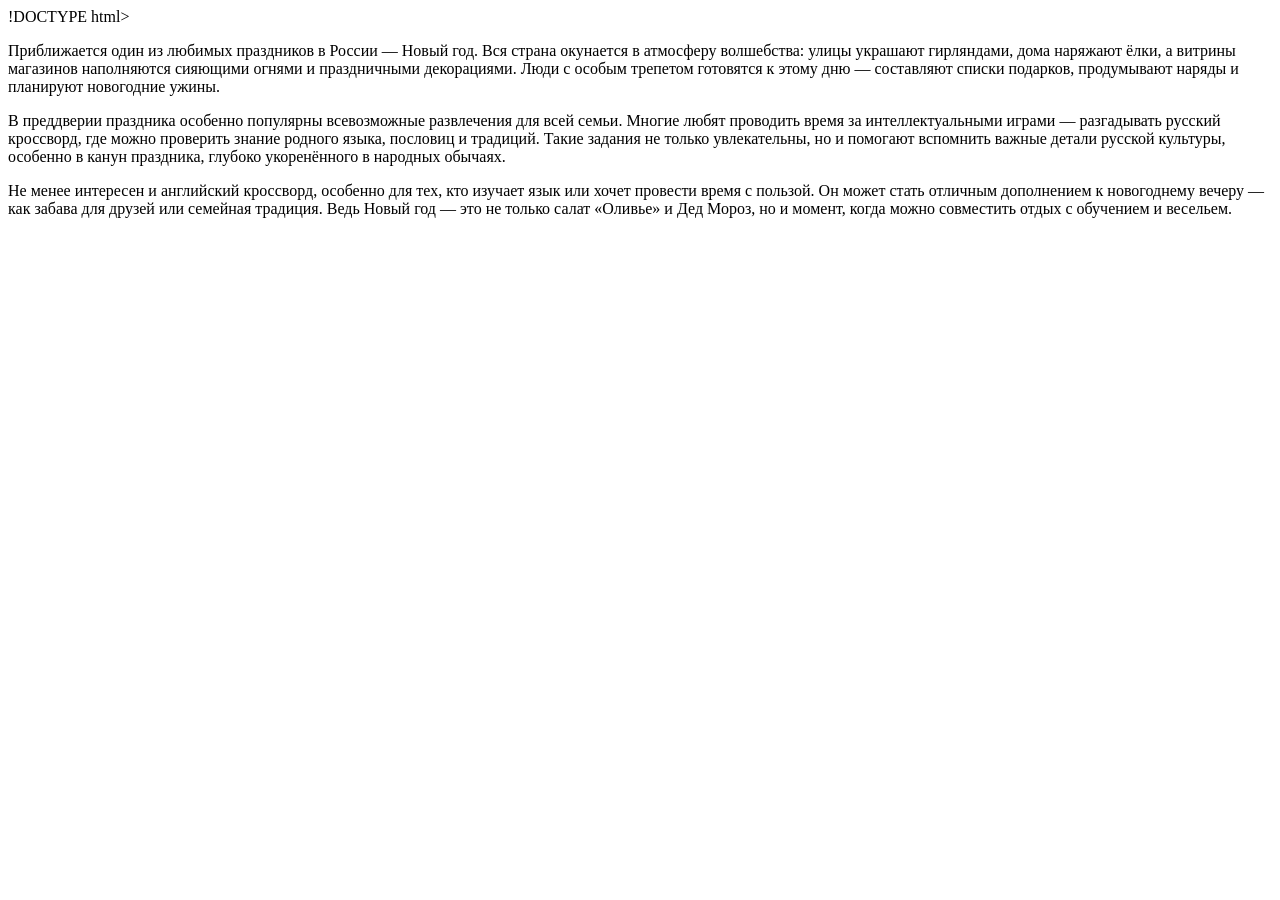
<file: Congratulations2026.html>
!DOCTYPE html>
<html lang="ru">
<head>
    <meta charset="UTF-8">
    <meta name="viewport" content="width=device-width, initial-scale=1.0">
    <title></title>
</head>
<body>
  <p> Приближается один из любимых праздников в России — Новый год. 
    Вся страна окунается в атмосферу волшебства: улицы украшают гирляндами, дома наряжают ёлки, а витрины магазинов наполняются сияющими огнями и праздничными декорациями.
      Люди с особым трепетом готовятся к этому дню — составляют списки подарков, продумывают наряды и планируют новогодние ужины.</p>
   <p>В преддверии праздника особенно популярны всевозможные развлечения для всей семьи.
       Многие любят проводить время за интеллектуальными играми — разгадывать русский кроссворд, где можно проверить знание родного языка, пословиц и традиций. 
       Такие задания не только увлекательны, но и помогают вспомнить важные детали русской культуры, особенно в канун праздника, глубоко укоренённого в народных обычаях.</p> 
<p>Не менее интересен и английский кроссворд, особенно для тех, кто изучает язык или хочет провести время с пользой. 
    Он может стать отличным дополнением к новогоднему вечеру — как забава для друзей или семейная традиция. 
    Ведь Новый год — это не только салат «Оливье» и Дед Мороз, но и момент, когда можно совместить отдых с обучением и весельем.</p>
</body>
</html>
</file>
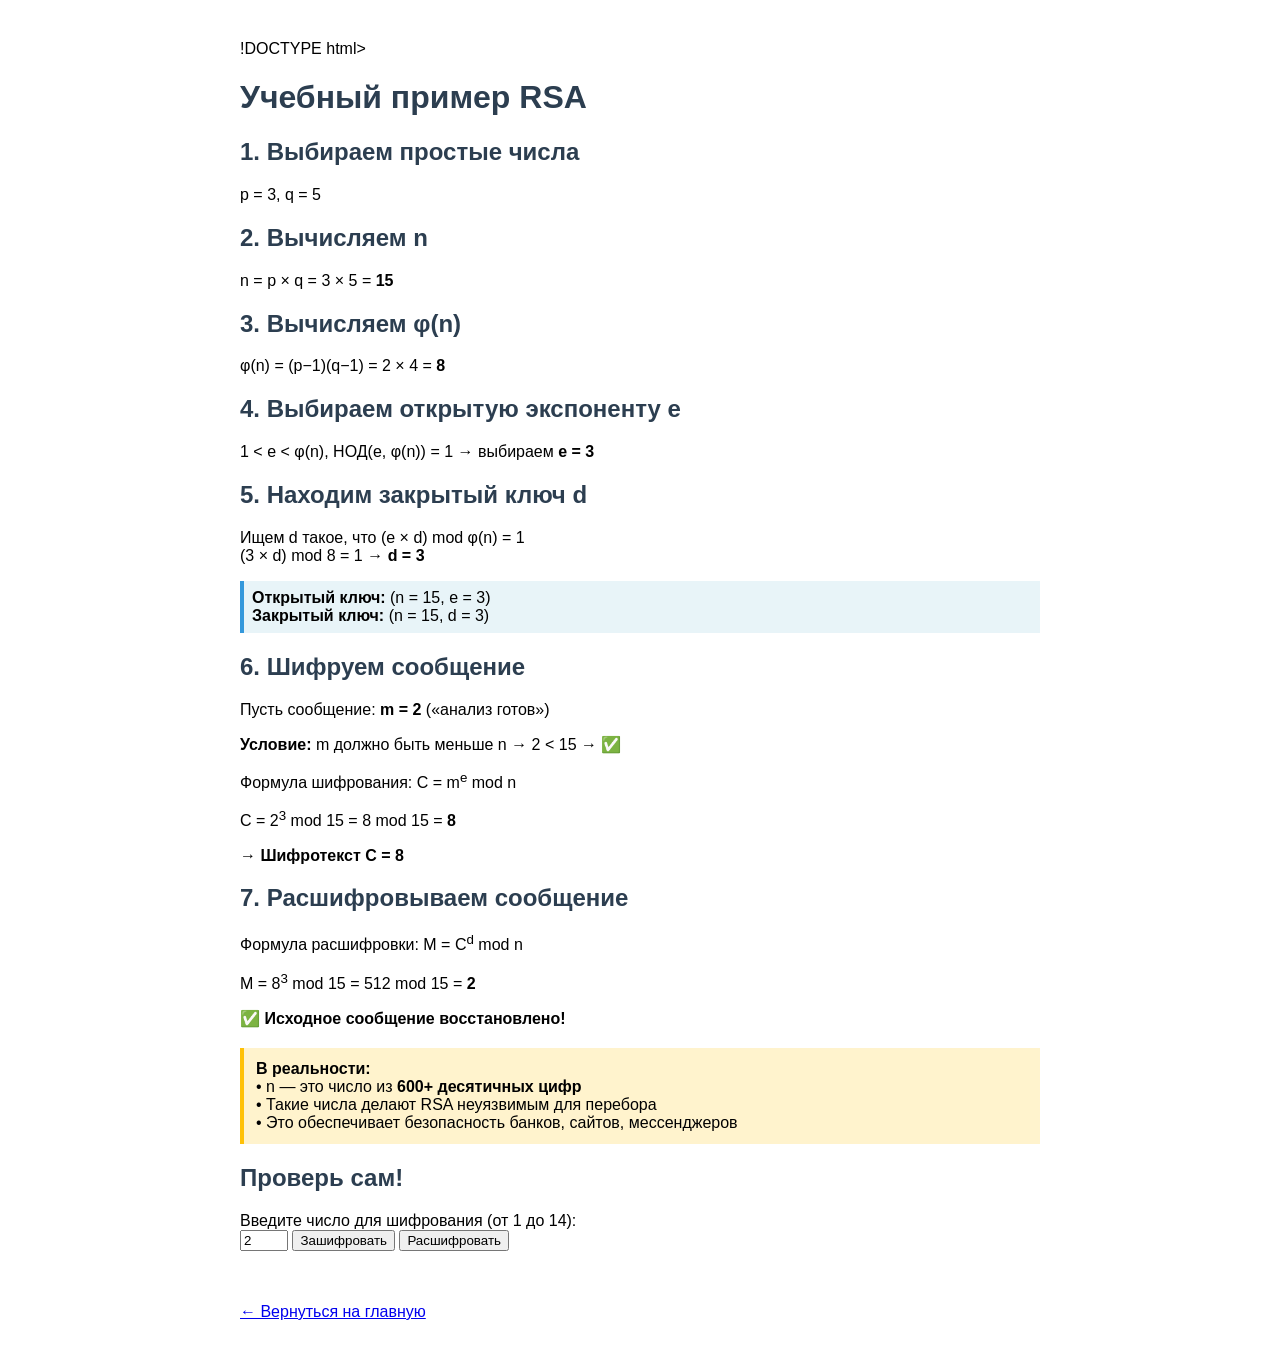
<file: rsa.html>
!DOCTYPE html>
<html lang="ru">
<head>
  <meta charset="UTF-8" />
  <meta name="viewport" content="width=device-width, initial-scale=1.0"/>
  <title>RSA — Учебный пример</title>
  <style>
    body { font-family: Arial, sans-serif; max-width: 800px; margin: 40px auto; padding: 0 20px; }
    h1, h2 { color: #2c3e50; }
    pre { background: #f4f4f4; padding: 12px; border-radius: 6px; overflow-x: auto; }
    .key { background: #e8f4f8; padding: 8px; margin: 10px 0; border-left: 4px solid #3498db; }
    .note { background: #fff3cd; padding: 12px; border-left: 4px solid #ffc107; margin: 20px 0; }
  </style>
</head>
<body>
  <h1>Учебный пример RSA</h1>

  <h2>1. Выбираем простые числа</h2>
  <p>p = 3, q = 5</p>

  <h2>2. Вычисляем n</h2>
  <p>n = p × q = 3 × 5 = <strong>15</strong></p>

  <h2>3. Вычисляем φ(n)</h2>
  <p>φ(n) = (p−1)(q−1) = 2 × 4 = <strong>8</strong></p>

  <h2>4. Выбираем открытую экспоненту e</h2>
  <p>1 &lt; e &lt; φ(n), НОД(e, φ(n)) = 1 → выбираем <strong>e = 3</strong></p>

  <h2>5. Находим закрытый ключ d</h2>
  <p>Ищем d такое, что (e × d) mod φ(n) = 1<br>
     (3 × d) mod 8 = 1 → <strong>d = 3</strong></p>

  <div class="key">
    <strong>Открытый ключ:</strong> (n = 15, e = 3)<br>
    <strong>Закрытый ключ:</strong> (n = 15, d = 3)
  </div>

  <h2>6. Шифруем сообщение</h2>
  <p>Пусть сообщение: <strong>m = 2</strong> («анализ готов»)</p>
  <p><strong>Условие:</strong> m должно быть меньше n → 2 &lt; 15 → ✅</p>
  <p>Формула шифрования: C = m<sup>e</sup> mod n</p>
  <p>C = 2<sup>3</sup> mod 15 = 8 mod 15 = <strong>8</strong></p>
  <p>→ <strong>Шифротекст C = 8</strong></p>

  <h2>7. Расшифровываем сообщение</h2>
  <p>Формула расшифровки: M = C<sup>d</sup> mod n</p>
  <p>M = 8<sup>3</sup> mod 15 = 512 mod 15 = <strong>2</strong></p>
  <p>✅ <strong>Исходное сообщение восстановлено!</strong></p>

  <div class="note">
    <strong>В реальности:</strong><br>
    • n — это число из <strong>600+ десятичных цифр</strong><br>
    • Такие числа делают RSA неуязвимым для перебора<br>
    • Это обеспечивает безопасность банков, сайтов, мессенджеров
  </div>

  <h2>Проверь сам!</h2>
  <form>
    <label>Введите число для шифрования (от 1 до 14):</label><br>
    <input type="number" id="message" min="1" max="14" value="2">
    <button type="button" onclick="encrypt()">Зашифровать</button>
    <button type="button" onclick="decrypt()">Расшифровать</button>
  </form>
  <p id="result"></p>

  <script>
    const n = 15, e = 3, d = 3;
    function encrypt() {
      const m = parseInt(document.getElementById('message').value);
      if (m <= 0 || m >= n) {
        document.getElementById('result').innerText = 'Ошибка: число должно быть от 1 до 14';
        return;
      }
      const c = (m ** e) % n;
      document.getElementById('result').innerHTML = `Зашифровано: ${m}<sup>${e}</sup> mod ${n} = <strong>${c}</strong>`;
    }
    function decrypt() {
      const c = parseInt(document.getElementById('message').value);
      const m = (c ** d) % n;
      document.getElementById('result').innerHTML = `Расшифровано: ${c}<sup>${d}</sup> mod ${n} = <strong>${m}</strong>`;
    }
  </script>

  <br><br>
  <a href="index.html">← Вернуться на главную</a>
</body>
</html>
</file>
